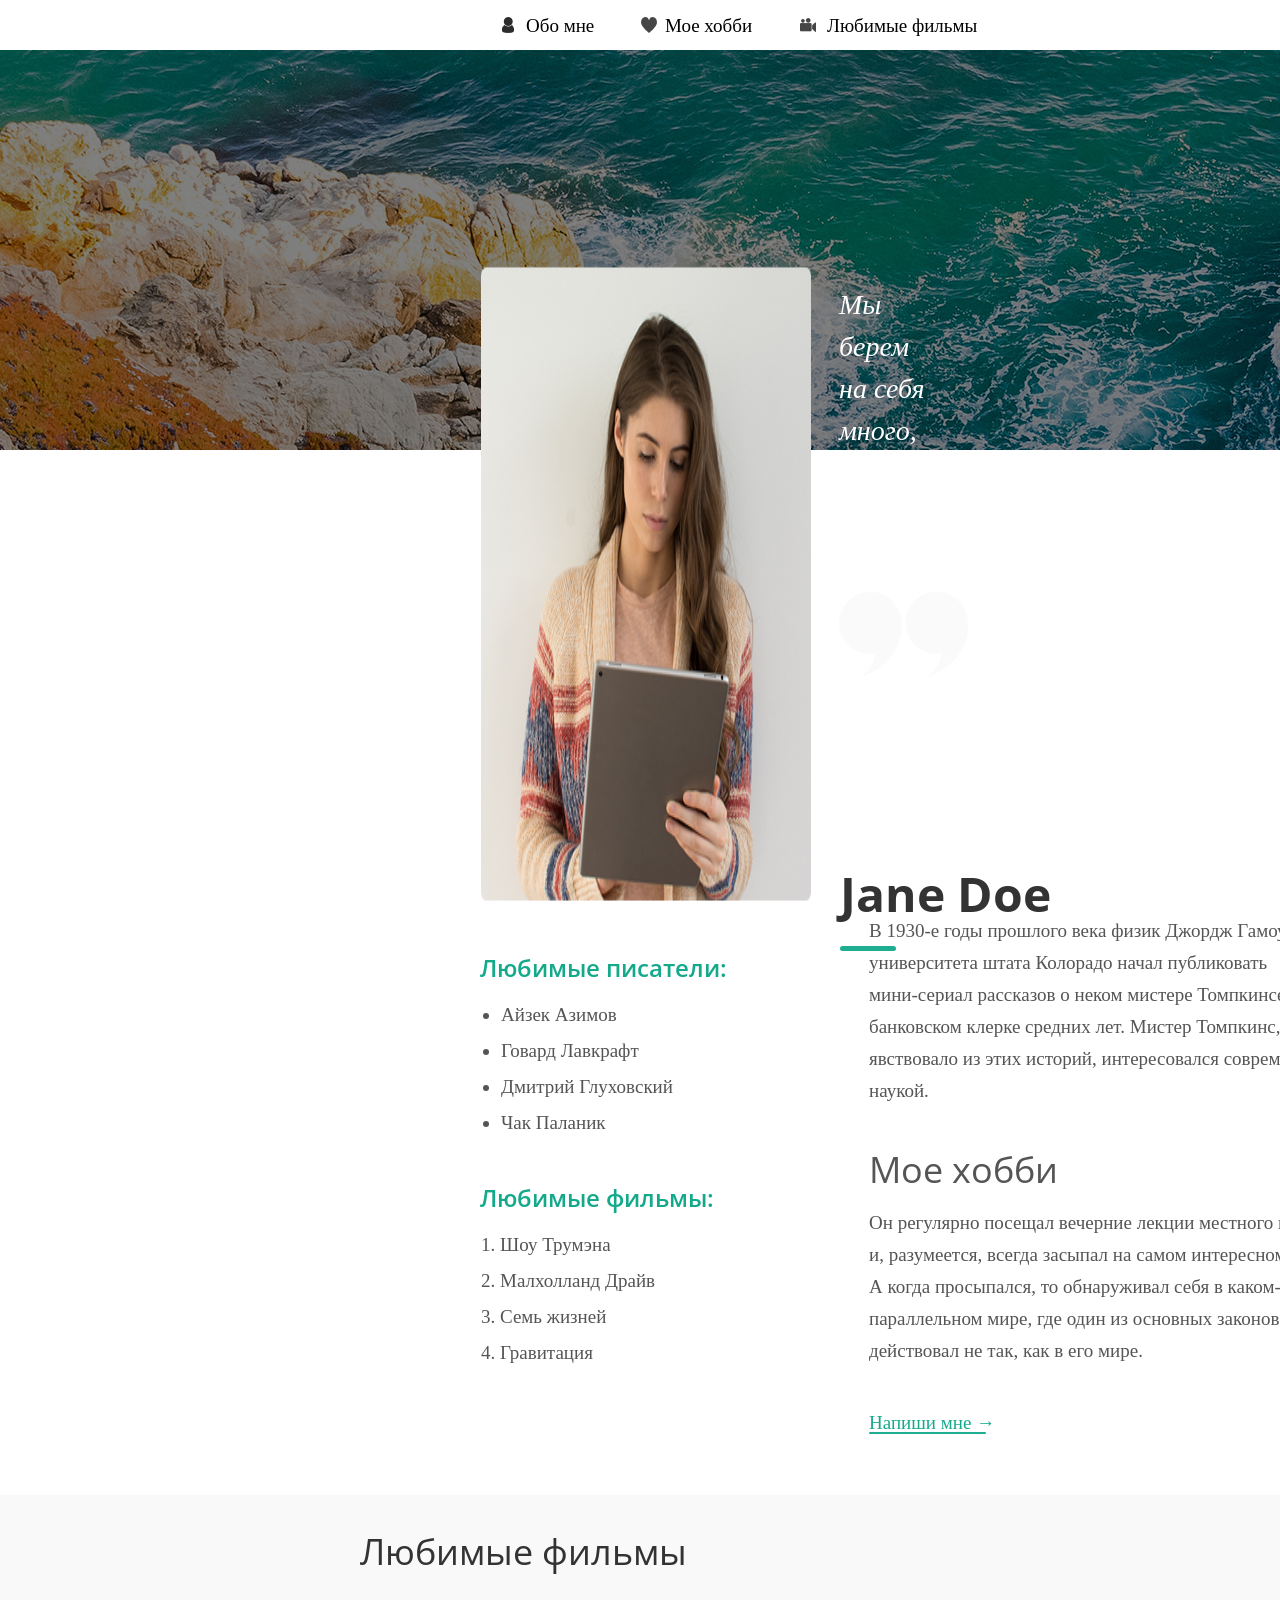
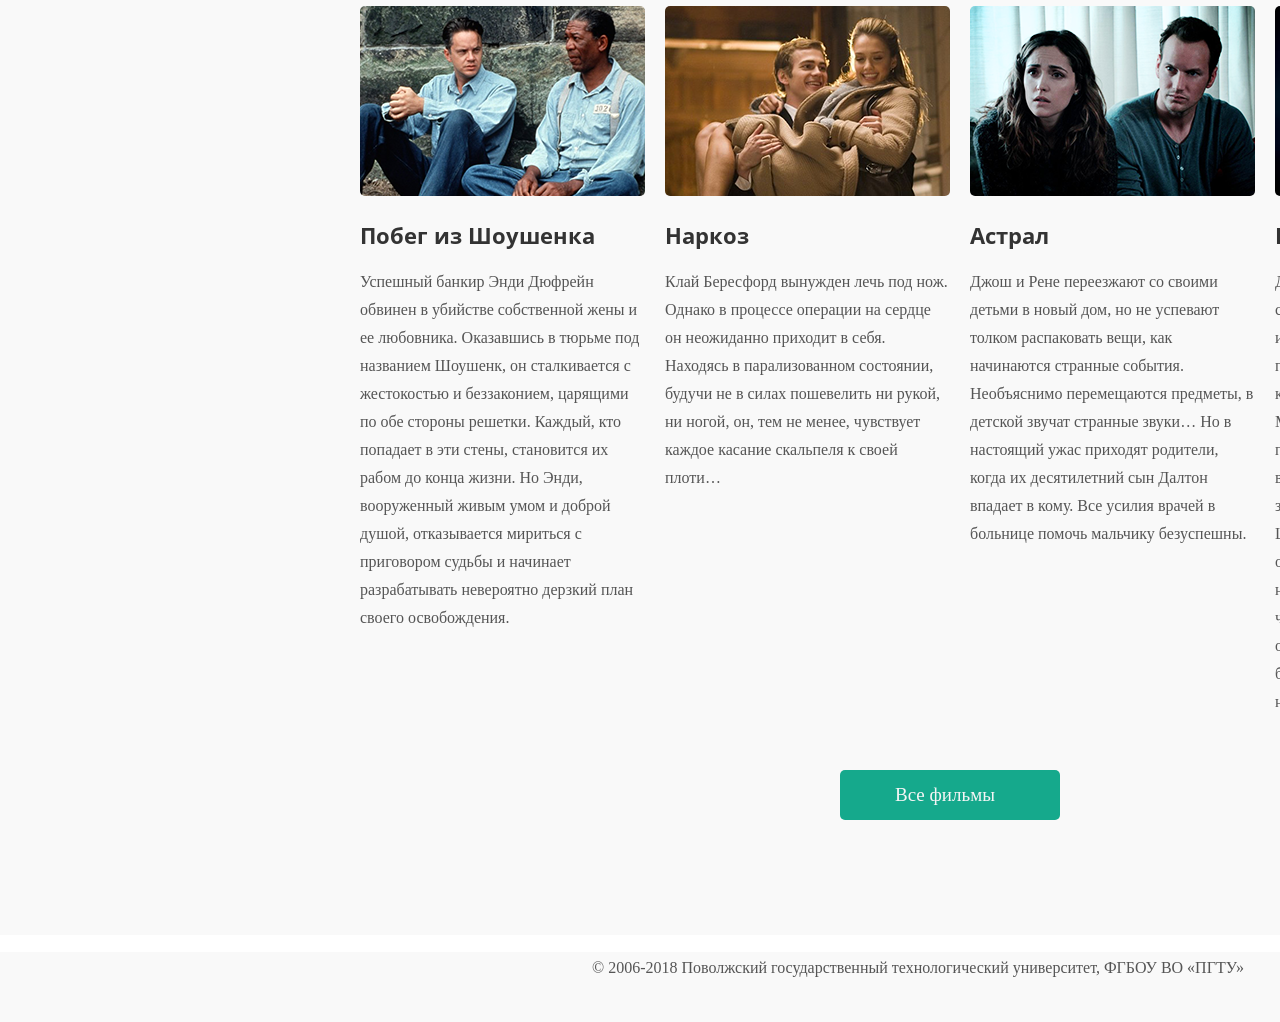
<file: flex.html>
<!DOCTYPE html>
<html lang="ru">

<head>
  <link rel="preconnect" href="https://fonts.gstatic.com" type="text/css" />
  <link href="https://fonts.googleapis.com/css2?family=Open+Sans:wght@300;400;600;700&display=swap" rel="stylesheet"
    type="text/css">
  <meta charset="UTF-8">
  <link rel="stylesheet" href="css/style.css" type="text/css" />
  <title>Jane Doe</title>
</head>

<body>
  <header>
    <nav class="top-menu">
      <a class="top-menu__about-me-button" href="#aboutme">
        Обо мне
      </a>
      <a class="top-menu__hobby-button" href="#myhobby">
        Мое хобби
      </a>
      <a class="top-menu__film-button" href="#movies">
        Любимые фильмы
      </a>
    </nav>
  </header>
  <div class="main">
    <div class="top-block">
      <img class="top-block__image_self" src="img/photo/photo.png" alt="">
      <div class="top-block__text">
        <p class="top-block__text-quote">Мы берем на себя много, потому что<br>мало чего боимся<br>
          <span class="top-block__text-quote_autor">— Том Демарко. Deadline</span>
        </p>
        <a name="aboutme"></a>
        <h1 class="main-block__autor">
          Jane Doe
        </h1>
      </div>

    </div>
    <div class="main-block">
      <div class="aboutme-bottomline">
        <div class="aboutme-bottomline-lists">
          <h2 class="aboutme-bottomline-lists__title">
            Любимые писатели:
          </h2>
          <ul class="aboutme-bottomline-lists__authors">
            <li>Айзек Азимов</li>
            <li>Говард Лавкрафт</li>
            <li>Дмитрий Глуховский</li>
            <li>Чак Паланик</li>
          </ul>
          <h2 class="aboutme-bottomline-lists__title">
            Любимые фильмы:
          </h2>
          <ol class="aboutme-bottomline-lists__films">
            <li>Шоу Трумэна</li>
            <li>Малхолланд Драйв</li>
            <li>Семь жизней</li>
            <li>Гравитация</li>
          </ol>
        </div>
        <div class="aboutme-bottomline-text">
          <p class="aboutme-bottomline-text__aboutme">
            В 1930-е годы прошлого века физик Джордж Гамоу из<br />
            университета штата Колорадо начал публиковать<br />
            мини-сериал рассказов о неком мистере Томпкинсе,<br />
            банковском клерке средних лет. Мистер Томпкинс, как<br />
            явствовало из этих историй, интересовался современной<br />
            наукой.
          </p>
          <p><a name="myhobby"></a></p>
          <h2 class="aboutme-bottomline-text__hobby">
            Мое хобби
          </h2>
          <p class="aboutme-bottomline-text__hobby-text">
            Он регулярно посещал вечерние лекции местного профессора<br />
            и, разумеется, всегда засыпал на самом интересном месте.<br />
            А когда просыпался, то обнаруживал себя в каком-нибудь<br />
            параллельном мире, где один из основных законов физики<br />
            действовал не так, как в его мире.
          </p>
          <a class="aboutme-bottomline-link" href="https://vk.com/feed">Напиши мне </a>
        </div>
        <div class="clear"></div>
      </div>
    </div>
    <div class="films-lists">
      <a name="movies"></a>
      <div class="movies-container">
        <h2 class="movies-container__header">Любимые фильмы</h2>
        <div class="movies">
          <img class="movies__img" src="img/top/film1.png" alt="" />
          <img class="movies__img" src="img/top/film2.png" alt="" />
          <img class="movies__img" src="img/top/film3.png" alt="" />
          <img class="movies__img" src="img/top/film4.png" alt="" />
        </div>
        <div class="movies">
          <h2 class="movies__name">Побег из Шоушенка</h2>
          <h2 class="movies__name">Наркоз</h2>
          <h2 class="movies__name">Астрал</h2>
          <h2 class="movies__name">Гравитация</h2>
        </div>
        <div class="movies">
          <p class="movies__description">
            Успешный банкир Энди Дюфрейн обвинен в убийстве собственной жены и ее любовника.
            Оказавшись в тюрьме под названием Шоушенк, он сталкивается с жестокостью и
            беззаконием, царящими по обе стороны решетки. Каждый, кто попадает в эти стены,
            становится их рабом до конца жизни. Но Энди, вооруженный живым умом и доброй душой,
            отказывается мириться с приговором судьбы и начинает разрабатывать невероятно дерзкий
            план своего освобождения.
          </p>
          <p class="movies__description">
            Клай Бересфорд вынужден лечь под нож. Однако в процессе операции на сердце он неожиданно
            приходит в себя. Находясь в парализованном состоянии, будучи не в силах пошевелить ни рукой,
            ни ногой, он, тем не менее, чувствует каждое касание скальпеля к своей плоти…
          </p>
          <p class="movies__description">
            Джош и Рене переезжают со своими детьми в новый дом, но не успевают толком распаковать вещи,
            как начинаются странные события. Необъяснимо перемещаются предметы, в детской звучат странные звуки…
            Но в настоящий ужас приходят родители, когда их десятилетний сын Далтон впадает в кому.
            Все усилия врачей в больнице помочь мальчику безуспешны.
          </p>
          <p class="movies__description">
            Доктор Райан Стоун, блестящий специалист в области медицинского инжиниринга, отправляется в свою первую
            космическую миссию под командованием ветерана астронавтики Мэтта Ковальски, для которого этот полет —
            последний перед отставкой. Но во время, казалось бы, рутинной работы за бортом случается катастрофа.<br />
            Шаттл уничтожен, а Стоун и Ковальски остаются совершенно одни; они находятся в связке друг с другом, и
            все,
            что они могут, — это двигаться по орбите в абсолютно черном пространстве без всякой связи с Землей и
            какой-либо надежды на спасение.
          </p>
        </div>
        <div class="movies-button">
          <a class="movies-button__button" href="https://www.kinopoisk.ru/">
            Все фильмы
          </a>
        </div>
      </div>
    </div>
    <div class="footer">
      <footer class="footer__text">© 2006-2018 Поволжский государственный технологический университет,
        ФГБОУ ВО «ПГТУ»
      </footer>
    </div>
</body>

</html>
</file>
<file: css/style.css>
body
{
  margin: 0px;

}

.top-menu
{
    display: flex;
    margin: auto 480px;
    height: 50px;
    width: 600px;
}

.top-menu__about-me-button
{
    display: inline-block;
    background-color: white;
    color: black;
    padding: 15px 3px 20px 46px;
    background-image: url(../img/top/aboutmeblack.png);
    background-position: 22px 17px;
    width: 90px;
    height: 15px;
    background-repeat: no-repeat;
    text-decoration: none;
    font-family: Georgia, 'Times New Roman', Times, serif;
    font-style: normal;
    font-size: 19px;
}
  .top-menu__about-me-button:hover
{
    display:inline-block;
    background-color:#1fad92;
    color:white;
    background-image: url(../img/top/aboutme.png);
    background-position: 20px 20px;
    width:90px;
    height:15px;
    background-repeat:no-repeat;
    text-decoration: none;
}

.top-menu__hobby-button
{
    display: inline-block;
    background-color: white;
    color: black;
    padding: 15px 2px 20px 46px;
    background-image: url(../img/top/hobby.png);
    background-position: 22px 17px;
    width: 116px;
    height: 15px;
    background-repeat: no-repeat;
    text-decoration: none;
    font-family: Georgia, 'Times New Roman', Times, serif;
    font-style: normal;
    font-size: 19px;
}
  .top-menu__hobby-button:hover
{
    display:inline-block;
    background-color:#1fad92;
    color:white;
    background-image: url(../img/top/2.png);
    background-position: 20px 20px;
    width: 116px;
    height: 15px;
    background-repeat:no-repeat;
    text-decoration: none;
}

.top-menu__film-button
{
    display: inline-block;
    background-color: white;
    color: black;
    padding: 15px 2px 20px 44px;
    background-image: url(../img/top/films.png);
    background-position: 17px 18px;
    width: 200px;
    height: 15px;
    background-repeat: no-repeat;
    text-decoration: none;
    font-family: Georgia, 'Times New Roman', Times, serif;
    font-style: normal;
    font-size: 19px;
}
  .top-menu__film-button:hover
{
    display:inline-block;
    background-color:#1fad92;
    color:white;
    background-image: url(../img/top/3.png);
    background-position: 20px 20px;
    width: 200px;
    height: 15px;
    background-repeat:no-repeat;
    text-decoration: none;
}


.top-block
{
    display: flex;
    justify-content: space-between;
    
}
.main
{
    background-image: url('../img/top/sea.png');
    background-repeat: no-repeat;
}

.top-block__image_self
{
    margin: 201px 7px 0px 472px;
}

.top-block__text-quote
{
    position: relative;
    color: white;
    bottom: 0px;
    font-size: 28px;
    font-family: Georgia, 'Times New Roman', Times, serif;
    font-style: italic;
    margin: 234px 525px 10px 13px;
    line-height: 42px;
}

.top-block__text-quote::before
{
    content: url(../img/top/quotes.png);
    position: absolute;
    bottom: 98px;
    opacity: .4;
}

.top-block__text-quote_autor
{
    color: white;
    bottom: 10px;
    font-size: 16px;
    font-family: 'Open Sans', sans-serif;
    font-style: normal;
    font-weight: 600;
    line-height: 27px;
    margin: 0px 0px 0px 3px;
  
}

.main-block__autor
{
    position: relative;
    font-size: 48px;
    line-height: 42px;
    color: #333333;
    font-weight: 700;
    font-family: "Open Sans";
    margin: 85px 9px 0px 14px;
}

.main-block__autor::after
{
    position: absolute;
    content: '';
    width: 56px;
    height: 5px;
    background: #1fad92;
    border-radius: 10px;
    left: 0px;
    top: 73px;
}

.aboutme-bottomline
{
    margin: 0px 0px 0px 472px;
    height: 580px;
    width: auto;
}
.aboutme-bottomline-lists
{
    float: left;
    margin: 37px 0 0 8px;
    height: auto;
    width: 330px;
}
.aboutme-bottomline-lists__title
{
    margin: 0 0 13px 0;
    font-size: 24px;
    line-height: 32px;
    color: #15a98c;
    font-weight: 600;
    font-family: "Open Sans";    
}
.aboutme-bottomline-lists__authors
{
    margin: 0 0 41px 21px;
    padding: 0 0 0 0;
    font-size: 19px;
    line-height: 36px;
    color: #555555;
    font-family: "Georgia";    
}
.aboutme-bottomline-lists__films
{
    margin: 0px 0 41px 20px;
    padding: 0 0 0 0;
    font-size: 19px;
    line-height: 36px;
    color: #555555;
    font-family: "Georgia";    
}
.aboutme-bottomline-text
{
    margin: 0px 0 0 397px;
    height: auto;
    width: 570px;
}
.aboutme-bottomline-text__aboutme
{
    margin: 0px 0 0 0px;
    font-size: 19px;
    line-height: 32px;
    color: #555555;
    font-family: "Georgia";    
}
.aboutme-bottomline-text__hobby
{
    margin: 42px 0 16px 0px;
    font-size: 36px;
    line-height: 42px;
    color: #555555;
    font-weight: 400;
    font-family: "Open Sans";    
}
.aboutme-bottomline-text__hobby-text
{
    margin: 0px 0 0 0px;
    font-size: 19px;
    line-height: 32px;
    color: #555555;
    font-family: "Georgia";    
    margin-bottom: 45px;
}

.aboutme-bottomline-link
{
    position: relative;
    font-family: Georgia, 'Times New Roman', Times, serif;
    font-style: normal;
    font-size: 19px;
    color: #15a98c;
    text-decoration: none;
}

.aboutme-bottomline-link::after
{
    content: '→';
    color: #15a98c;
    
}

.aboutme-bottomline-link::before
{
    position: absolute;
    content: '';
    width: 117px;
    height: 2px;
    background: #1fad92;
    border-radius: 10px;
    left: 0px;
    top: 20px;
}

.clear
{
    clear: both;
}
.films-list
{
    margin: 0px 0 0 0px;
    background-color: #f9f9f9;
    height: 1040px;
    width: 100%;    
}
.movies-container
{
    padding: 6px 0 0 360px;
    height: 975px;
    width: 1200px;
}
.movies-container__header
{
    margin: 30px 0 33px 0;
    font-size: 36px;
    line-height: 42px;
    color: #333333;
    font-weight: 400;
    font-family: "Open Sans";     
}
.movies
{
    display: flex;
    justify-content: space-between;
}
.movies__img
{
    border-radius: 5px;
    height: 190px;
    width: 285px;
}
.movies__name
{
    margin: 23px 0 1px 0px;
    width: 285px;
    font-size: 22px;
    line-height: 32px;
    color: #333333;
    font-weight: 700;
    font-family: "Open Sans";
}
.movies__description
{
    width: 285px;
    font-size: 16px;
    line-height: 28px;
    color: #555555;
    font-family: "Georgia";    
}
.movies-button
{
    margin: 38px 0 0 480px;
    display: flex;
    justify-content: center;
    align-content: center;   
    height: 50px;
    width: 220px;
    background-color: #15a98c;
    border-radius: 5px;
}

.movies-button__button
{
    padding: 14px 0 0 55px;
    width: 220px;
    height: 50px;
    text-decoration: none;
    border-radius: 5px;
    font-size: 19px;
    font-weight: 400;
    color: #f5f5f5;
    font-family: "Georgia";
}

.footer
{
    height: 70px;
    width: 100%;
    background-color: #f9f9f9;
}
.footer__text
{
    margin: 17px 0 0 592px;
    font-size: 16px;
    line-height: 32px;
    color: #555555;
    font-family: "Georgia";    
}
.films-lists
{
    background-color: #f9f9f9;
    height: 1040px;
    width: 100%;    
}
</file>
